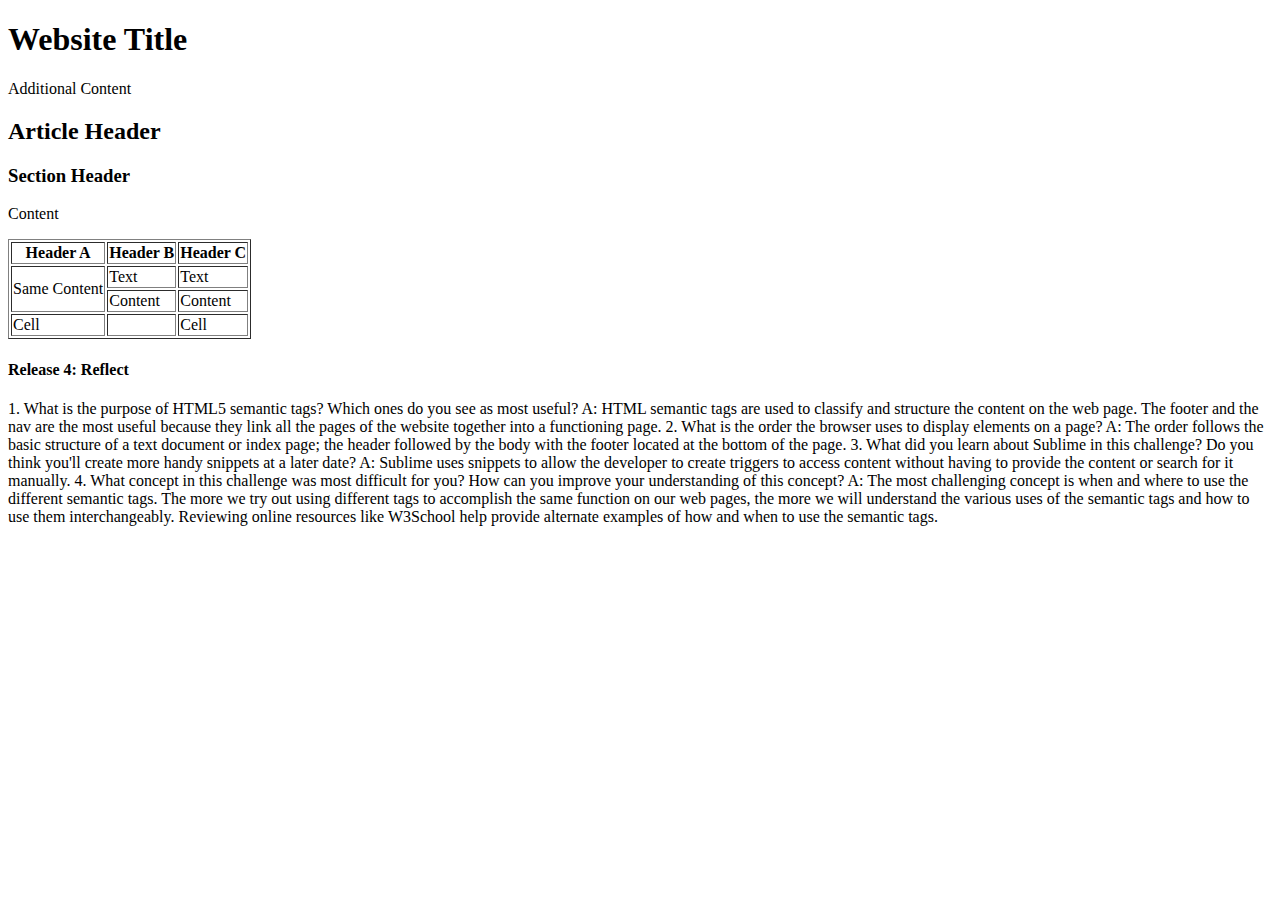
<file: html/gps/index.html>
<!DOCTYPE html>
<html>
<head>
  <title>gps-1.2-html</title>
</head>

<body>
  <main>
    <header>
    <h1>Website Title</h1>
    <aside>Additional Content</aside>
    </header>
    <article>
    <h2>Article Header</h2>
      <section>
      <h3>Section Header</h3>
      <p>Content</p>
      </section>
      <table border="1">
        <tr>
          <th>Header A</th>
          <th>Header B</th>
          <th>Header C</th>
        </tr>
        <tr>
          <td rowspan="2">Same Content</td>
          <td>Text</td>
          <td>Text</td>
        </tr>
        <tr>
          <td>Content</td>
          <td>Content</td>
        </tr>
        <tr>
          <td>Cell</td>
          <td>&nbsp;</td>
          <td>Cell</td>
        </tr>
        </table>
    </article>
    <section>
      <h4>Release 4: Reflect</h4>
      <p>
1. What is the purpose of HTML5 semantic tags? Which ones do you see as most useful?
A: HTML semantic tags are used to classify and structure the content on the web page. The footer and the nav are the most useful because they link all the pages of the website together into a functioning page.
2. What is the order the browser uses to display elements on a page?
A: The order follows the basic structure of a text document or index page; the header followed by the body with the footer located at the bottom of the page. 
3. What did you learn about Sublime in this challenge? Do you think you'll create more handy snippets at a later date?
A: Sublime uses snippets to allow the developer to create triggers to access content without having to provide the content  or search for it manually.
4. What concept in this challenge was most difficult for you? How can you improve your understanding of this concept?
A: The most challenging concept is when and where to use the different semantic tags. The more we try out using different tags to accomplish the  same function on our web pages, the more we will understand the various uses of the semantic tags and how to use them interchangeably. Reviewing online resources like W3School help provide alternate examples of how and when to use the semantic tags.
      </p>
    </section>
    <footer>
    <nav></nav>
    </footer>
  </main>
</body>
</html>

<!-- html.sublime-snippet

<snippet>
  <content><![CDATA[<!DOCTYPE html>
    <html>
      <head>
        <title>$1</title>
      </head>
      <body>
        <p>$2</p>
      </body>
    </html>]]>  
  </content>
  <tabTrigger>html5</tabTrigger>
  <!- Optional: Set a tabTrigger to define how to trigger the snippet -->
  <!-- <tabTrigger>hello</tabTrigger> -->
  <!-- Optional: Set a scope to limit where the snippet will trigger -->
  <!-- <scope>source.python</scope> -->
<!-- </snippet>
 -->
</file>
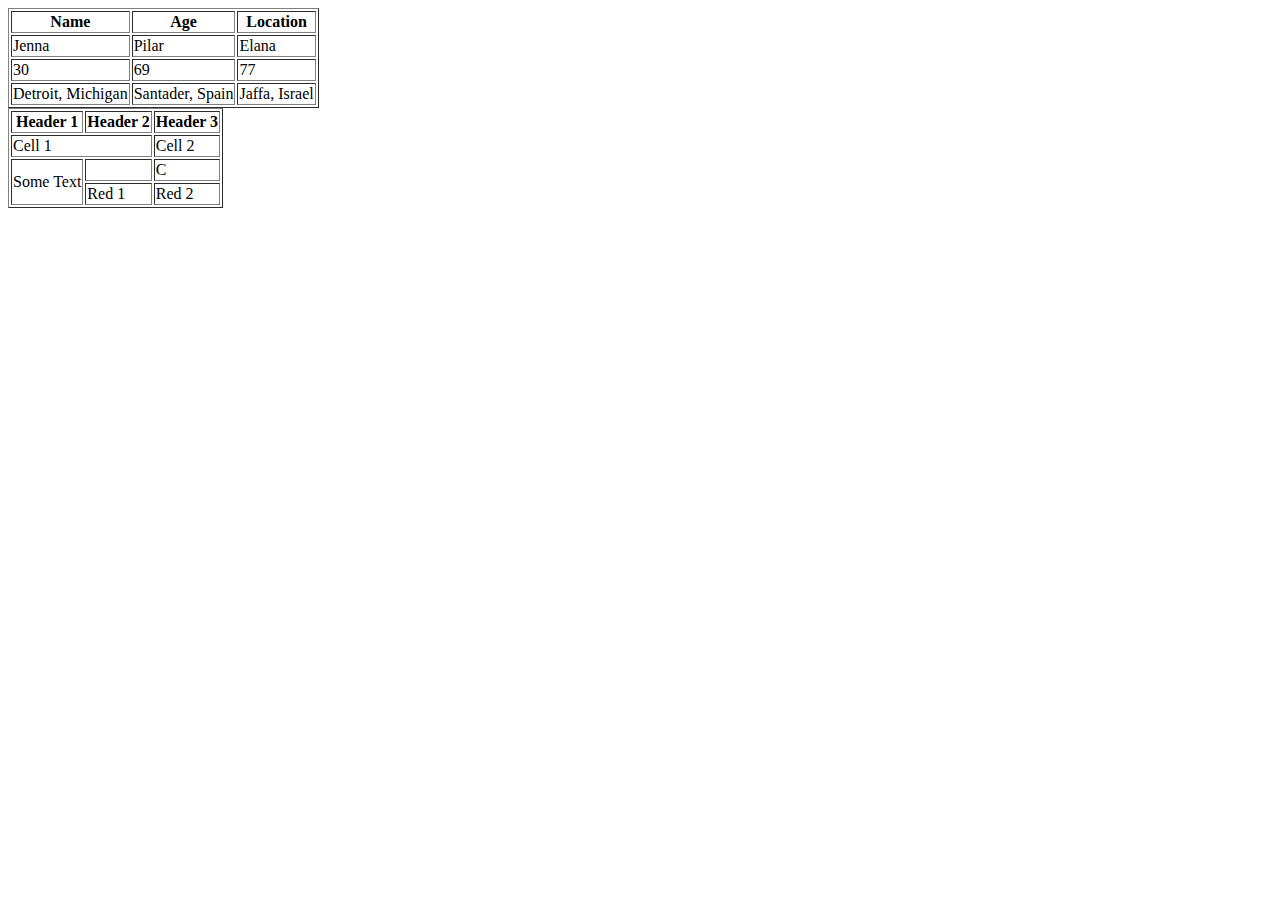
<file: html/table-practice.html>
<!DOCTYPE html>
<html>
<head>
	<title></title>
</head>
<body>
<table border="1">
	<tr>
		<th>Name</th>
		<th>Age</th>
		<th>Location</th>
	</tr>
	<tr>
		<td>Jenna</td>
		<td>Pilar</td>
		<td>Elana</td>
	<tr>
		<td>30</td>
		<td>69</td>
		<td>77</td>
	</tr>
	<tr>
		<td>Detroit, Michigan</td>
		<td>Santader, Spain</td>
		<td>Jaffa, Israel</td>
	</tr>
</table>
<table border="1">
    <tr>
      <th>Header 1</th>
      <th>Header 2</th>
      <th>Header 3</th>
    </tr>
    <tr>
      <td colspan="2">Cell 1</td>
      <td>Cell 2</td>
    </tr>
    <tr>
      <td rowspan="2">Some Text</td>
      <td>&nbsp;</td>
      <td>C</td>
    </tr>
    <tr>
      <td>Red 1</td>
      <td>Red 2</td>
    </tr>
</table>	
</body>
</html>
</file>
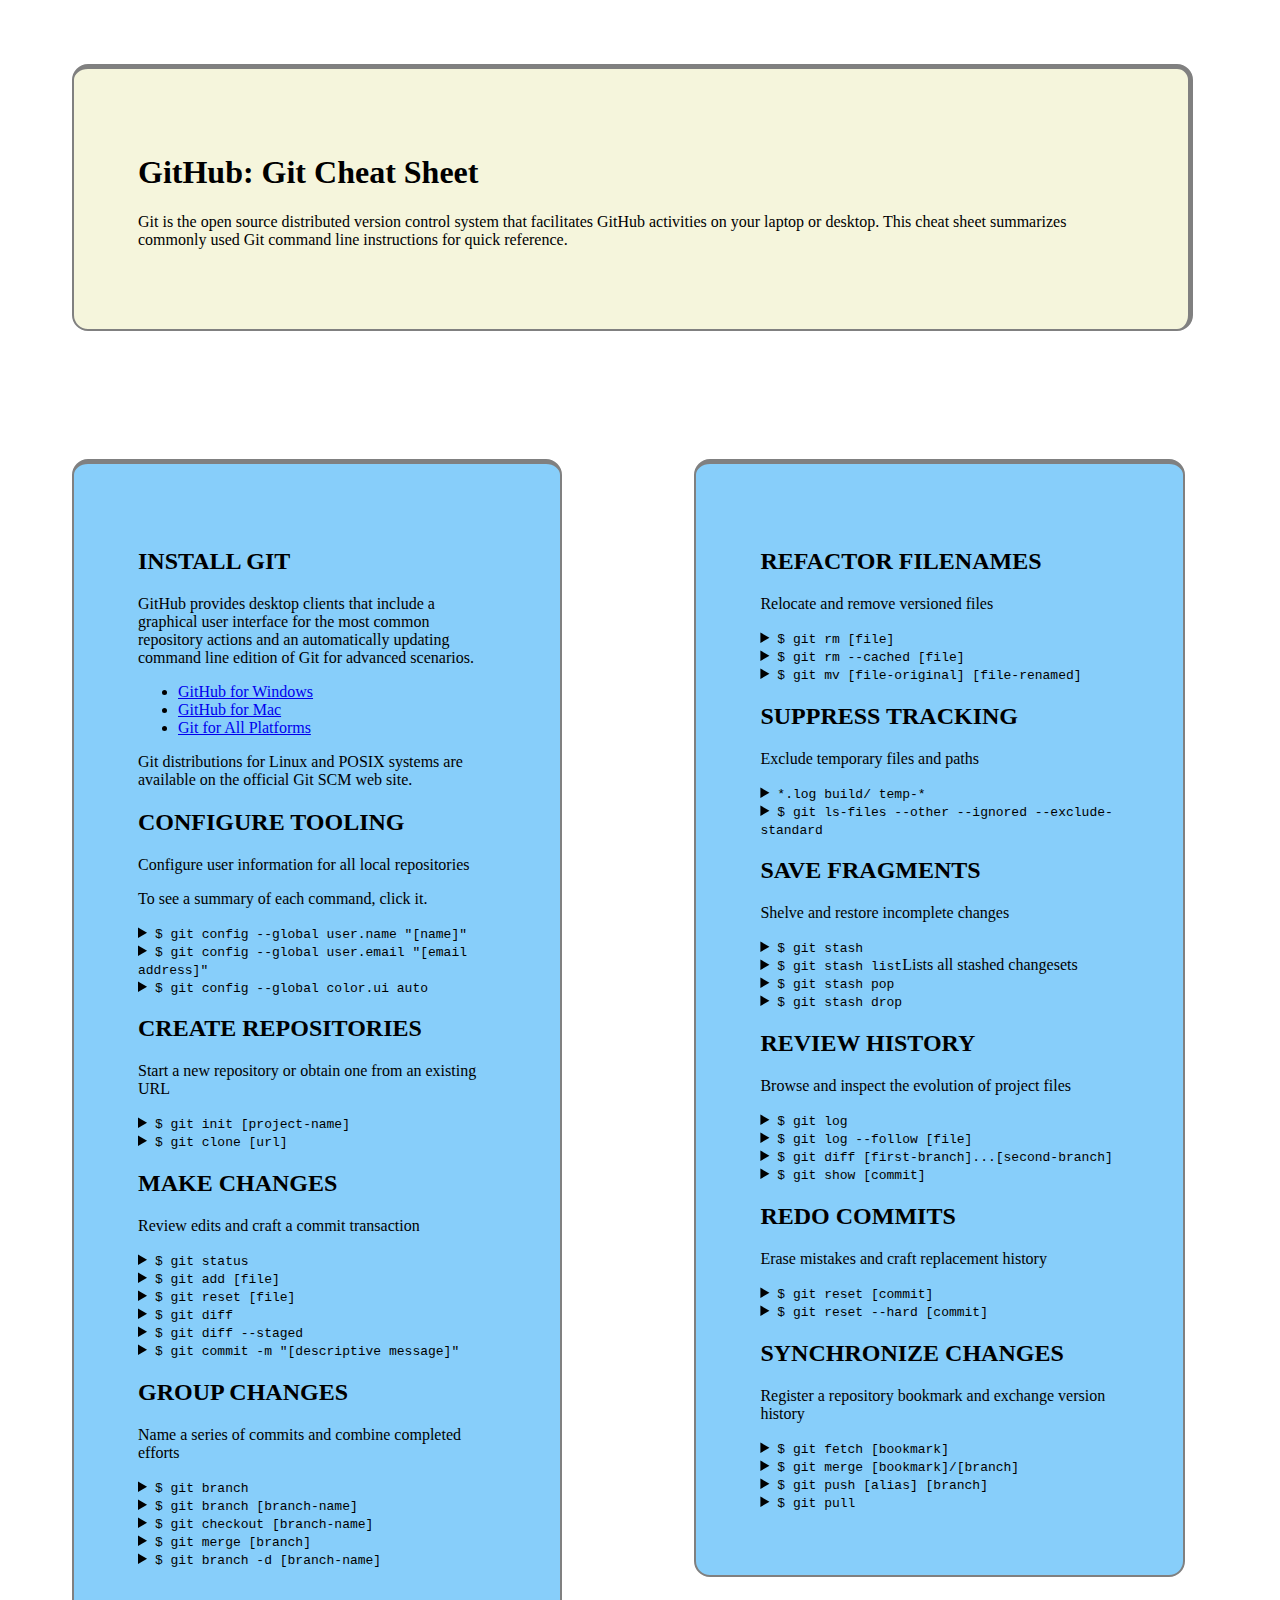
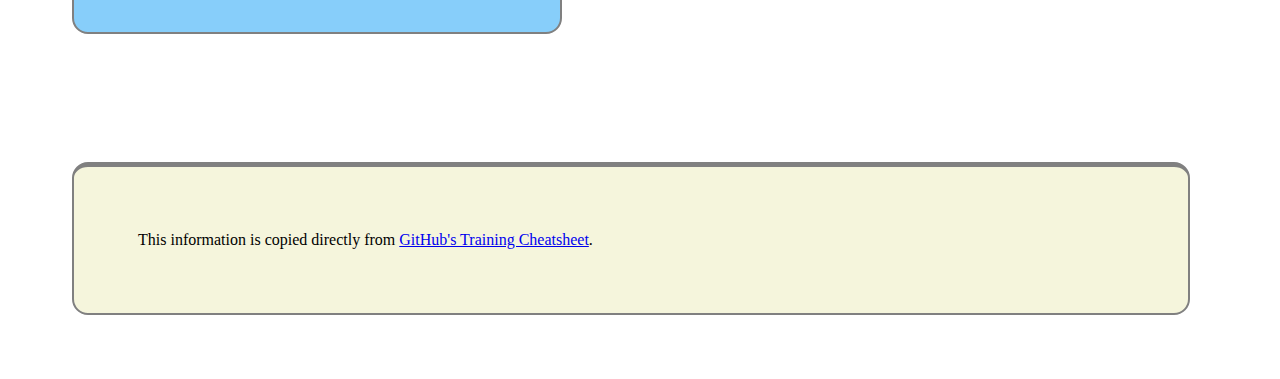
<file: css/gps/gps2-1.html>
<!--
Write your names here:
1. Jenna Ritten
2.
We spent [#] hours on this challenge.
-->

<!-- This challenge uses HTML5 syntax that may not be available in all browsers (It works in Chrome and Safari, from my testing. (<details> and<summary>). -->

<!DOCTYPE html>
<html lang="en">
  <head>
    <meta charset="UTF-8">
    <link rel="stylesheet" href="gps2-1.css">  <!-- Insert a link to the stylesheet here -->
    <title>Git Cheat Sheet</title>
  </head>

  <body>
    <header>
      <h1>GitHub: Git Cheat Sheet</h1>
      <p>Git is the open source distributed version control system that
        facilitates GitHub activities on your laptop or desktop.
        This cheat sheet summarizes commonly used Git command line
        instructions for quick reference.</p>
    </header>

    <section class="column-1">
      <article>
        <h2>INSTALL GIT</h2>
        <p>GitHub provides desktop clients that include a graphical user
        interface for the most common repository actions and an automatically
        updating command line edition of Git for advanced scenarios.</p>
        <ul>
          <li><a href="https://windows.github.com">GitHub for Windows</a></li>
          <li><a href="https://mac.github.com">GitHub for Mac</a></li>
          <li><a href="http://git-scm.com">Git for All Platforms</a></li>
        </ul>

        Git distributions for Linux and POSIX systems are available on the
        official Git SCM web site.
      </article>

      <article>
        <h2>CONFIGURE TOOLING</h2>
        <p>Configure user information for all local repositories</p>
        <p> To see a summary of each command, click it.</p>

        <details>
          <summary><code>$ git config --global user.name "[name]"</code></summary>
          <p>Sets the name you want attached to your commit transactions</p>
        </details>

        <details>
          <summary><code>$ git config --global user.email "[email address]"</code></summary>
          <p>Sets the email you want atached to your commit transactions</p>
        </details>

        <details>
          <summary><code>$ git config --global color.ui auto</code></summary>
          <p>Enables helpful colorization of command line output</p>
        </details>
      </article>

      <article>
        <h2>CREATE REPOSITORIES</h2>
        <p>Start a new repository or obtain one from an existing URL</p>

        <details>
          <summary><code>$ git init [project-name]</code></summary>
          <p>Creates a new local repository with the specified name</p>
        </details>

        <details>
          <summary><code>$ git clone [url]</code></summary>
          <p>Downloads a project and its entire version history</p>
        </details>
      </article>

      <article>
        <h2>MAKE CHANGES</h2>
        <p>Review edits and craft a commit transaction</p>

        <details>
          <summary><code>$ git status</code></summary>
          <p>Lists all new or modified files to be committed</p>
        </details>

        <details>
          <summary><code>$ git add [file]</code></summary>
          <p>Snapshots the file in preparation for versioning</p>
        </details>

        <details>
          <summary><code>$ git reset [file]</code></summary>
          <p>Unstages the file, but preserve its contents</p>
        </details>

        <details>
          <summary><code>$ git diff</code></summary>
          <p>Shows file differences not yet staged</p>
        </details>

        <details>
          <summary><code>$ git diff --staged</code></summary>
          <p>Shows file differences between staging and the last file version</p>
        </details>

        <details>
          <summary><code>$ git commit -m "[descriptive message]"</code></summary>
          <p>Records file snapshots permanently in version history</p>
        </details>
      </article>

      <article>
        <h2>GROUP CHANGES</h2>
        <p>Name a series of commits and combine completed efforts</p>

        <details>
          <summary><code>$ git branch</code></summary>
          <p>Lists all local branches in the current repository</p>
        </details>

        <details>
          <summary><code>$ git branch [branch-name]</code></summary>
          <p>Creates a new branch</p>
        </details>

        <details>
          <summary><code>$ git checkout [branch-name]</code></summary>
          <p>Switches to the specified branch and updates the working directory</p>
        </details>

        <details>
          <summary><code>$ git merge [branch]</code></summary>
          <p>Combines the specified branch’s history into the current branch</p>
        </details>

        <details>
          <summary><code>$ git branch -d [branch-name]</code></summary>
          <p>Deletes the specified branch</p>
        </details>
      </article>
    </section>

    <section class="column-2">
      <article>
        <h2>REFACTOR FILENAMES</h2>
        <p>Relocate and remove versioned files</p>

        <details>
          <summary><code>$ git rm [file]</code></summary>
          <p>Deletes the file from the working directory and stages the deletion</p>
        </details>

        <details>
          <summary><code>$ git rm --cached [file]</code></summary>
          <p>Removes the file from version control but preserves the file locally</p>
        </details>

        <details>
          <summary><code>$ git mv [file-original] [file-renamed]</code></summary>
          <p>Changes the file name and prepares it for commit</p>
        </details>
      </article>

      <article>
        <h2>SUPPRESS TRACKING</h2>
        <p>Exclude temporary files and paths</p>

        <details>
          <summary><code>*.log
                    build/
                    temp-*
          </code></summary>
          <p>A text file named .gitignore suppresses accidental versioning of files and paths matching the specified paterns</p>
        </details>

        <details>
          <summary><code>$ git ls-files --other --ignored --exclude-standard</code></summary>
          <p>Lists all ignored files in this project</p>
        </details>
      </article>

      <article>
        <h2>SAVE FRAGMENTS</h2>
        <p>Shelve and restore incomplete changes</p>

        <details>
          <summary><code>$ git stash</code></summary>
          <p>Temporarily stores all modified tracked files</p>
        </details>

        <details>
          <summary><code>$ git stash list</code>Lists all stashed changesets</summary>
          <p></p>
        </details>

        <details>
          <summary><code>$ git stash pop</code></summary>
          <p>Restores the most recently stashed files</p>
        </details>

        <details>
          <summary><code>$ git stash drop</code></summary>
          <p>Discards the most recently stashed changeset</p>
        </details>

      </article>

      <article>
        <h2>REVIEW HISTORY</h2>
        <p>Browse and inspect the evolution of project files</p>

        <details>
          <summary><code>$ git log</code></summary>
          <p>Lists version history for the current branch</p>
        </details>

        <details>
          <summary><code>$ git log --follow [file]</code></summary>
          <p>Lists version history for a file, including renames</p>
        </details>

        <details>
          <summary><code>$ git diff [first-branch]...[second-branch]</code></summary>
          <p>Shows content differences between two branches</p>
        </details>

        <details>
          <summary><code>$ git show [commit]</code></summary>
          <p>Outputs metadata and content changes of the specified commit</p>
        </details>
      </article>

      <article>
        <h2>REDO COMMITS</h2>
        <p>Erase mistakes and craft replacement history</p>

        <details>
          <summary><code>$ git reset [commit]</code></summary>
          <p>Undoes all commits after [commit], preserving changes locally</p>
        </details>

        <details>
          <summary><code>$ git reset --hard [commit]</code></summary>
          <p>Discards all history and changes back to the specified commit</p>
        </details>
      </article>

      <article>
        <h2>SYNCHRONIZE CHANGES</h2>
        <p>Register a repository bookmark and exchange version history</p>

        <details>
          <summary><code>$ git fetch [bookmark]</code></summary>
          <p>Downloads all history from the repository bookmark</p>
        </details>

        <details>
          <summary><code>$ git merge [bookmark]/[branch]</code></summary>
          <p>Combines bookmark’s branch into current local branch</p>
        </details>

        <details>
          <summary><code>$ git push [alias] [branch]</code></summary>
          <p>Uploads all local branch commits to GitHub</p>
        </details>

        <details>
          <summary><code>$ git pull</code></summary>
          <p>Downloads bookmark history and incorporates changes</p>
        </details>
      </article>
    </section>

    <footer>
      This information is copied directly from <a href="https://training.github.com/kit/downloads/github-git-cheat-sheet.pdf">GitHub's Training Cheatsheet</a>.
    </footer>
  <!-- I feel much more comfortable with CSS positioning. 
CSS takes some getting used to, at least for me, to not completely hate working with it. 
I think I can finally start experimenting and having some fun with CSS. -->
  </body>
</html>
</file>
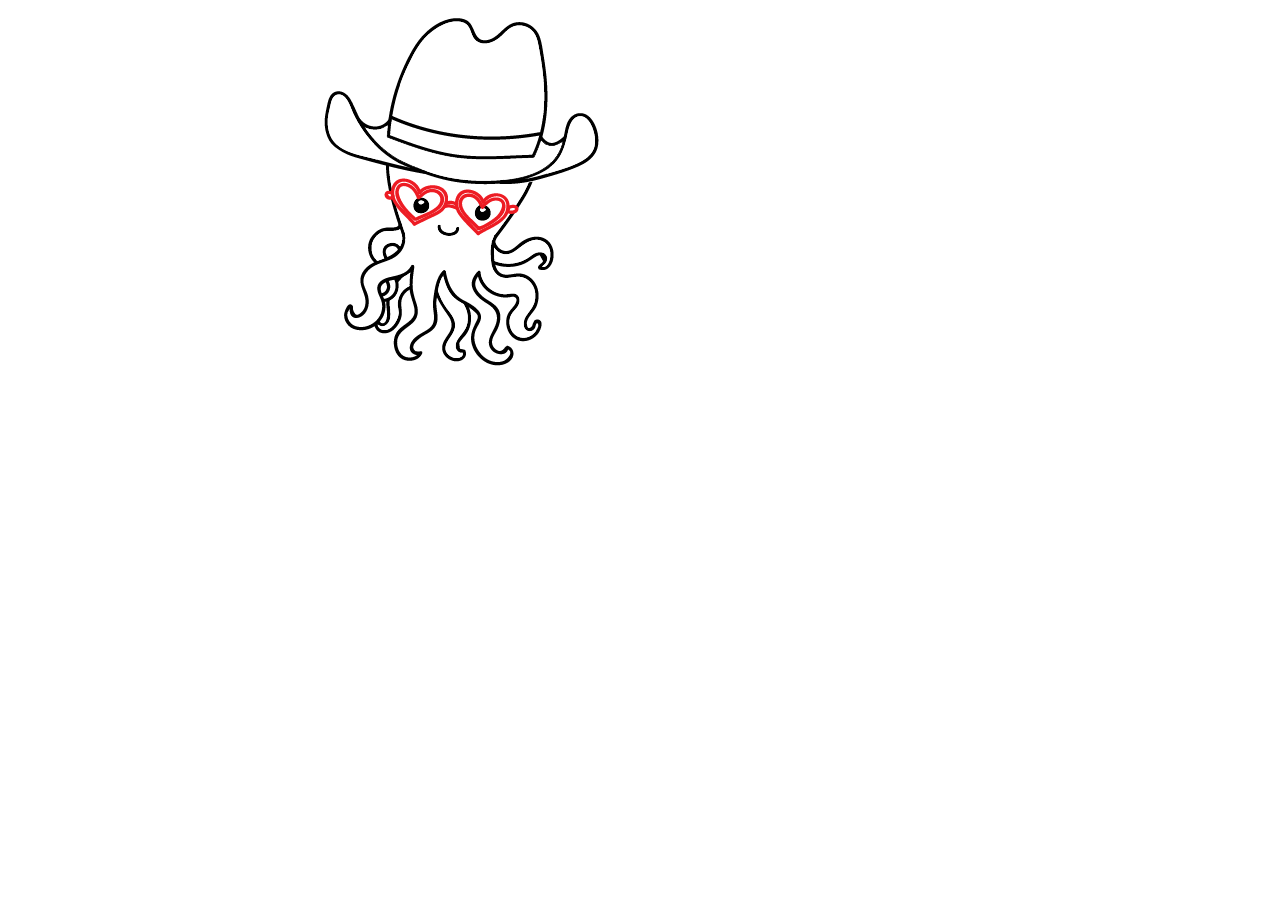
<file: css/positioning/octopus.html>
<!DOCTYPE html>
<html>
<head>
<title>Octopus</title>	
<link rel="stylesheet" type="text/css" href="styles/octopus.css">
</head>
<body>
  <div class="octopus-wrapper">
    <div id="hat"><img src="images/hat.png"></div>
    <div id="glasses"><img src="images/glasses.png"></div>
    <div id="octopus"><img src="images/octopus.png"></div>
  </div>
</body>
</html>
</file>
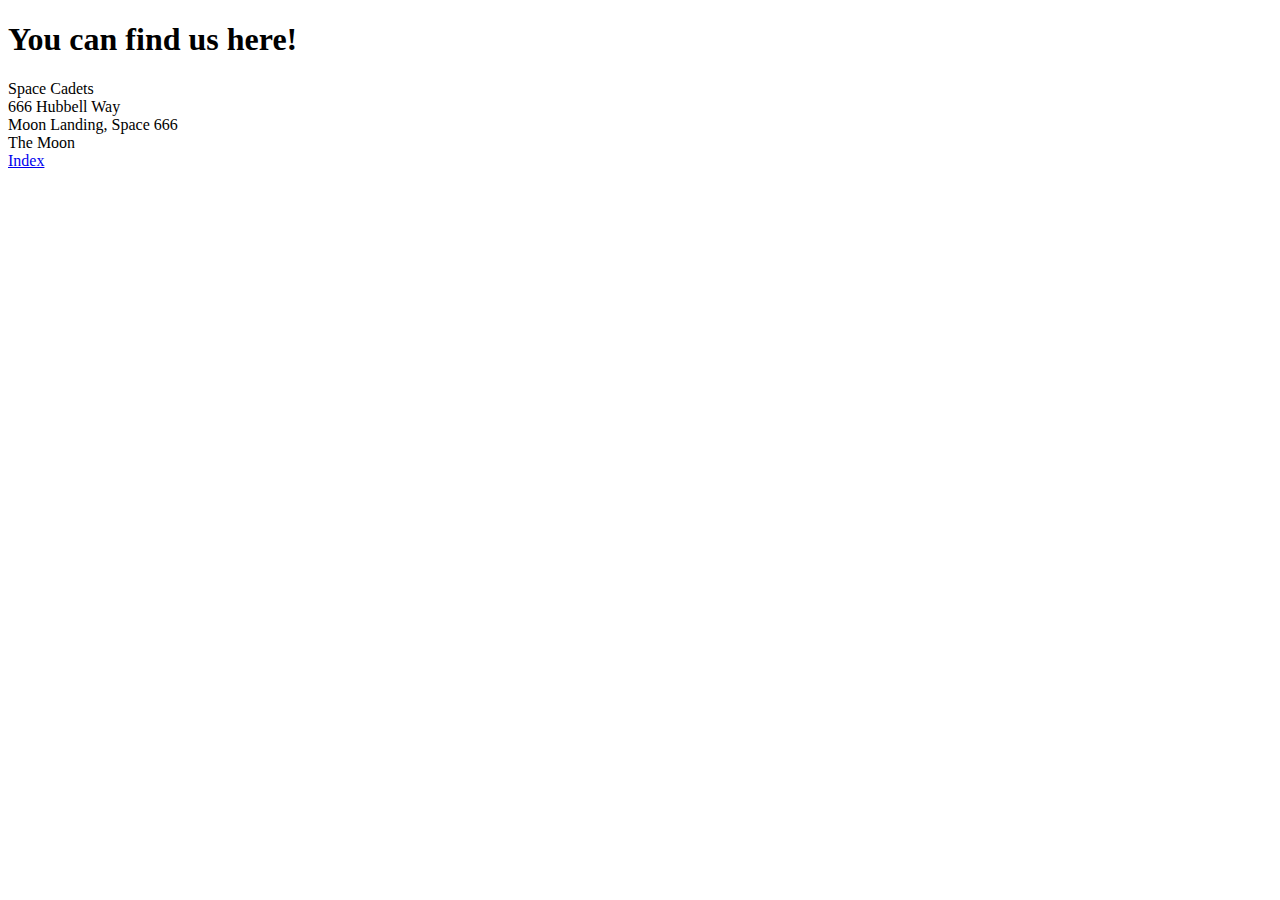
<file: html/moon_bootz/contact.html>
<!DOCTYPE html>
<html>
<head>
	<title>Contact</title>
</head>
<body>
<h1>You can find us here!</h1>
Space Cadets<br>
666 Hubbell Way<br>
Moon Landing, Space 666<br>
The Moon
</body>
<footer>
<a href="index.html">Index</a>
</footer>
</html>
</file>
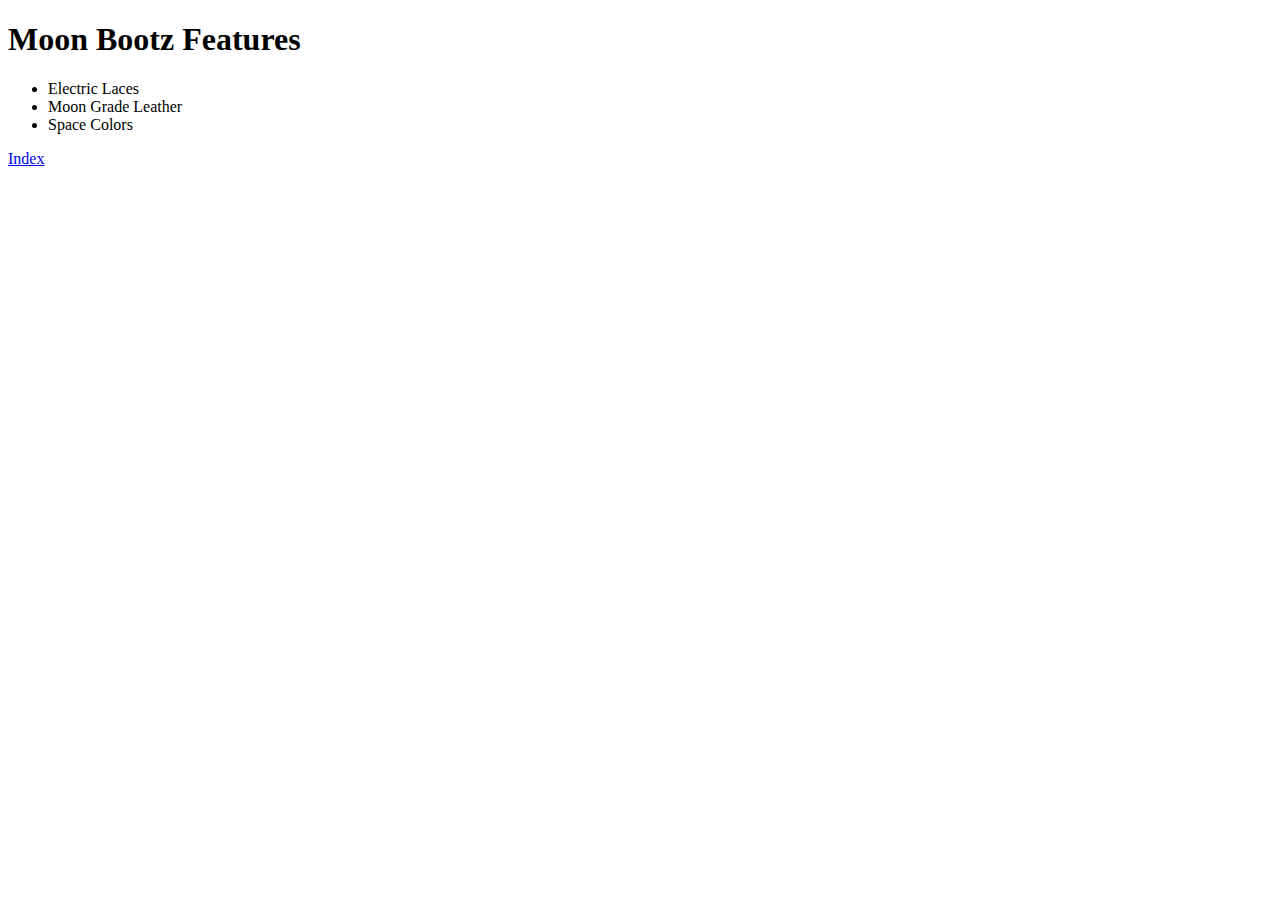
<file: html/moon_bootz/product_details.html>
<!DOCTYPE html>
<html>
<head>
	<title>Product Details</title>
</head>
<body>
<h1>Moon Bootz Features</h1>
<ul>
  <li>Electric Laces</li>
  <li>Moon Grade Leather</li>
  <li>Space Colors</li>
</ul>
</body>
<footer>
<a href="index.html">Index</a>
</footer>
</html>
</file>
<file: css/gps/gps2-1.css>
body {
  width: 100%;
}

header {
  border: 2px solid grey;
  border-top: 5px solid grey;
  border-right: 5px solid grey;
  border-radius: 1em;
  background-color: beige;
  width: 77%;
  margin: 5%;
  padding: 5%;
}

.column-1 {
  border: 2px solid grey;
  border-top: 5px solid grey;
  border-radius: 1em;
  background-color: lightskyblue;
  width: 28%;
  margin: 5%;
  padding: 5%;
  display: inline-block;
  vertical-align: top;
  /* float: left; */
}

.column-2 {
  border: 2px solid grey;
  border-top: 5px solid grey;
  border-radius: 1em;
  background-color: lightskyblue;
  width: 28%;
  margin: 5%;
  padding: 5%;
  display: inline-block;
  vertical-align: top;
  /* float: right; */  
}

footer {
  border: 2px solid grey;
  border-top: 5px solid grey;
  border-radius: 1em;
  background-color: beige;
  width: 77%;
  margin: 5%;
  padding: 5%;
  /* clear: left; */
}
</file>
<file: css/positioning/styles/octopus.css>
.octopus-wrapper {
	margin: 0 auto;
	width: 50%;
	padding: 10px;
}

#octopus {
	position: absolute;
	padding-top: 60px;
	padding-left: 20px;
	z-index: 1;
}

#hat {
	position: absolute;
	z-index: 2;
}

#glasses {
	position: absolute;
	padding-top: 160px;
	padding-left: 60px;
	z-index: 3;
}
</file>
